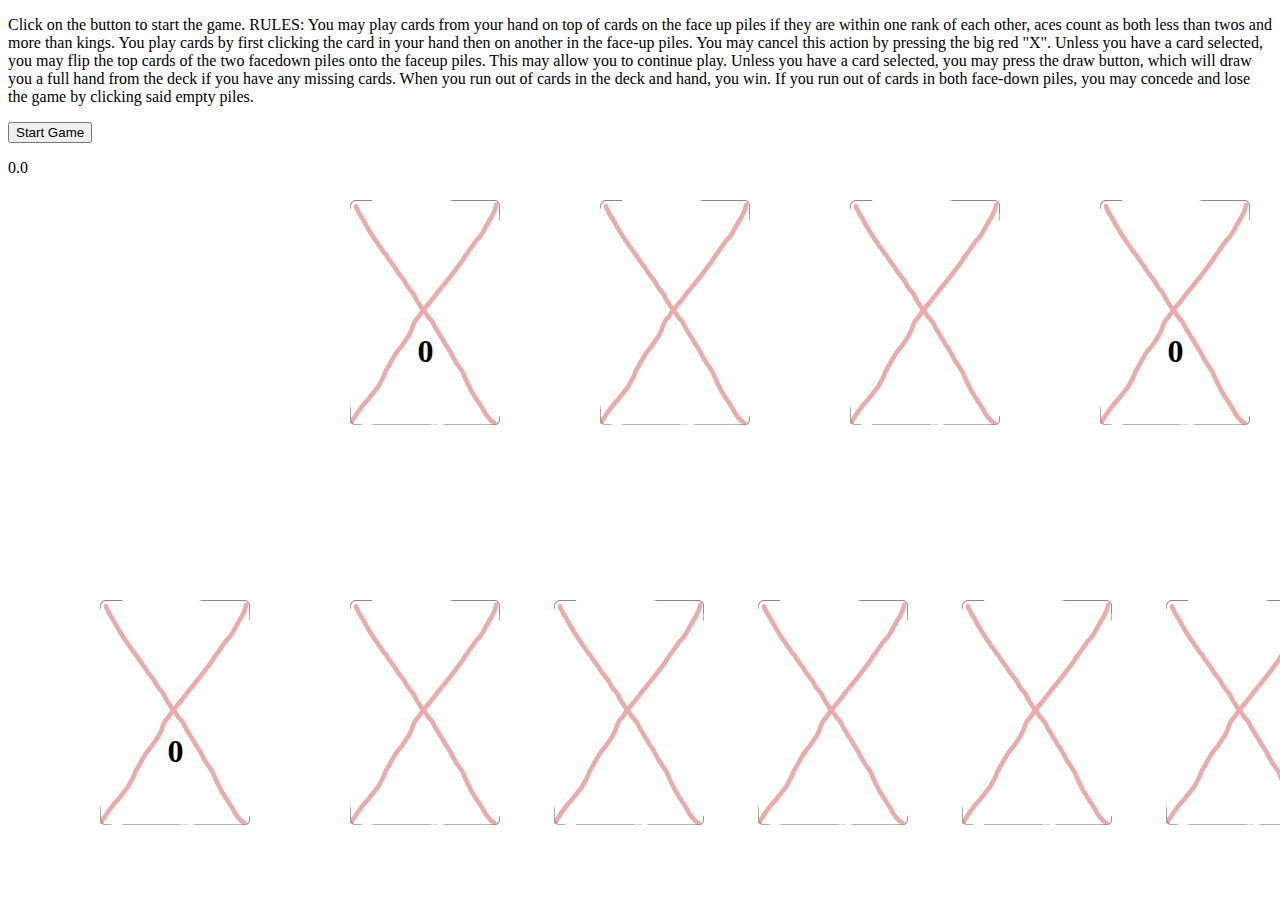
<file: page.html>
<!DOCTYPE html>
<html lang="en">
<head>
   <meta charset="utf-8" />
   <meta name="viewport" content="width=device-width, initial-scale=1" />
   <title>1 Player Speed</title>
   <link href="style.css" rel="stylesheet" />
   <script src="script.js"></script>
</head>

<body>
    <p>Click on the button to start the game. RULES: You may play cards from your hand on top of cards on the face up piles if they are within one rank of each other, aces count as both less than twos and more than kings. You play cards by first clicking the card in your hand then on another in the face-up piles. You may cancel this action by pressing the big red "X". Unless you have a card selected, you may flip the top cards of the two facedown piles onto the faceup piles. This may allow you to continue play. Unless you have a card selected, you may press the draw button, which will draw you a full hand from the deck if you have any missing cards. When you run out of cards in the deck and hand, you win. If you run out of cards in both face-down piles, you may concede and lose the game by clicking said empty piles.</p>
    <button type="button" onclick="startGame()">Start Game</button>
    <br />

    <p id="timer">0.0</p>

    <div id="bck1">
        <img src="PlayingCards/EmptyHidden.png" id="backup1" alt="Empty." />
        <p id="backup1Remaining">0</p>
    </div>
    <div id="pl1">
        <img src="PlayingCards/EmptyHidden.png" id="pile1" alt="Empty." />
    </div>
    <div id="pl2">
        <img src="PlayingCards/EmptyHidden.png" id="pile2" alt="Empty." />
    </div>
    <div id="bck2">
        <img src="PlayingCards/EmptyHidden.png" id="backup2" alt="Empty." />
        <p id="backup2Remaining">0</p>
    </div>
    <div id="canc">
        <p id="cancel">X</p>
    </div>
    <div id="dck">
        <img src="PlayingCards/EmptyHidden.png" id="deck" alt="Empty." />
        <p id="deckRemaining">0</p>
    </div>
    <div id="hand">
        <img src="PlayingCards/EmptyHidden.png" id="logoImg" alt="Empty." />
        <img src="PlayingCards/EmptyHidden.png" id="logoImg" alt="Empty." />
        <img src="PlayingCards/EmptyHidden.png" id="logoImg" alt="Empty." />
        <img src="PlayingCards/EmptyHidden.png" id="logoImg" alt="Empty." />
        <img src="PlayingCards/EmptyHidden.png" id="logoImg" alt="Empty." />
    </div>
</body>
</file>
<file: style.css>
img{
    display: flex;
    width: 150px;
    height: 225px;
    border: 1px;
}
#bck1{
    position: absolute;
    left: 350px;
    top: 200px;
}

#backup1Remaining{
    position: absolute;
    top: 45%;
    left: 45%;
    font-size: 2em;
    font-weight:bolder;
    text-align: center;
}

#pl1{
    position: absolute;
    left: 600px;
    top: 200px;
}

#pl2{
    position: absolute;
    left: 850px;
    top: 200px;
}

#bck2{
    position: absolute;
    left: 1100px;
    top: 200px;
}

#backup2Remaining{
    position: absolute;
    top: 45%;
    left: 45%;
    font-size: 2em;
    font-weight:bolder;
    text-align: center;
}

#dck{
    position: absolute;
    top: 600px;
    left: 100px;
}

#deckRemaining{
    position: absolute;
    top: 45%;
    left: 45%;
    font-size: 2em;
    font-weight:bolder;
    text-align: center;
}

#hand{
    position: absolute;
    top: 600px;
    left: 350px;
    width: 1050px;
}

#hand *{
    position:relative;
    padding-right: 50px;
    display: inline-flex;
}

#cancel{
    display: none;
    position: absolute;
    top: 200px;
    left: 1350px;
    color: red;
    font-weight:bolder;
    font-size: 6em;
}
</file>
